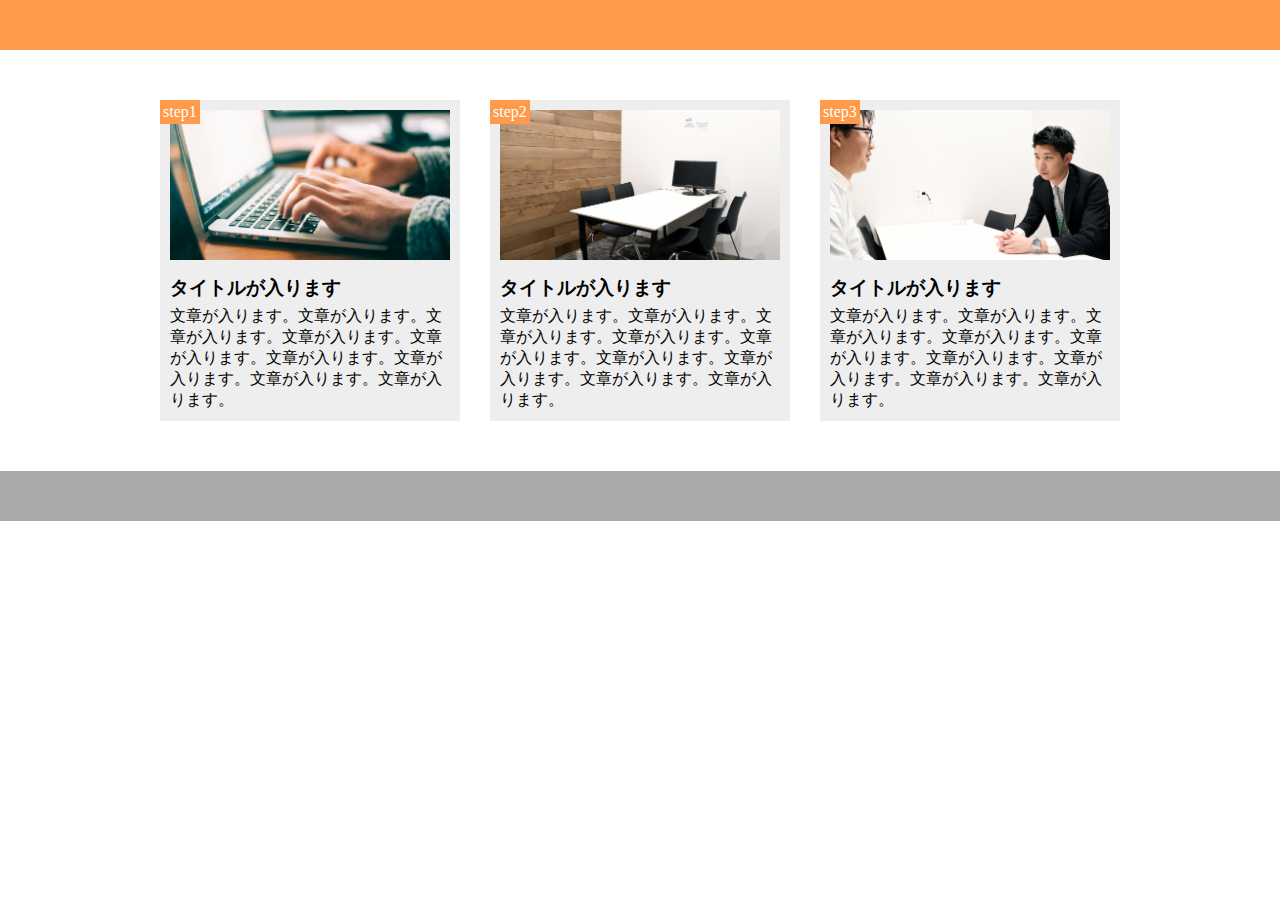
<file: index.html>
<!DOCTYPE html>
<html lang="ja">
  <head>
    <meta charset="UTF-8" />
    <meta name="viewport" content="width=device-width,initial-scale=1.0">
    <title>提出課題１</title>
    <link rel="stylesheet" href="style.css" />
  </head>
  <body>
    <header></header>
    <main>
      <div class="step-box">
        <div class="step-img1"></div>
        <span class="step-num">step1</span>
        <h3 class="title">タイトルが入ります</h3>
        <p class="text">
          文章が入ります。文章が入ります。文章が入ります。文章が入ります。文章が入ります。文章が入ります。文章が入ります。文章が入ります。文章が入ります。
        </p>
      </div>

      <div class="step-box">
        <div class="step-img2"></div>
        <span class="step-num">step2</span>
        <h3 class="title">タイトルが入ります</h3>
        <p class="text">
          文章が入ります。文章が入ります。文章が入ります。文章が入ります。文章が入ります。文章が入ります。文章が入ります。文章が入ります。文章が入ります。
        </p>
      </div>

      <div class="step-box">
        <div class="step-img3"></div>
        <span class="step-num">step3</span>
        <h3 class="title">タイトルが入ります</h3>
        <p class="text">
          文章が入ります。文章が入ります。文章が入ります。文章が入ります。文章が入ります。文章が入ります。文章が入ります。文章が入ります。文章が入ります。
        </p>
      </div>
    </main>
    <footer></footer>
  </body>
</html>
</file>
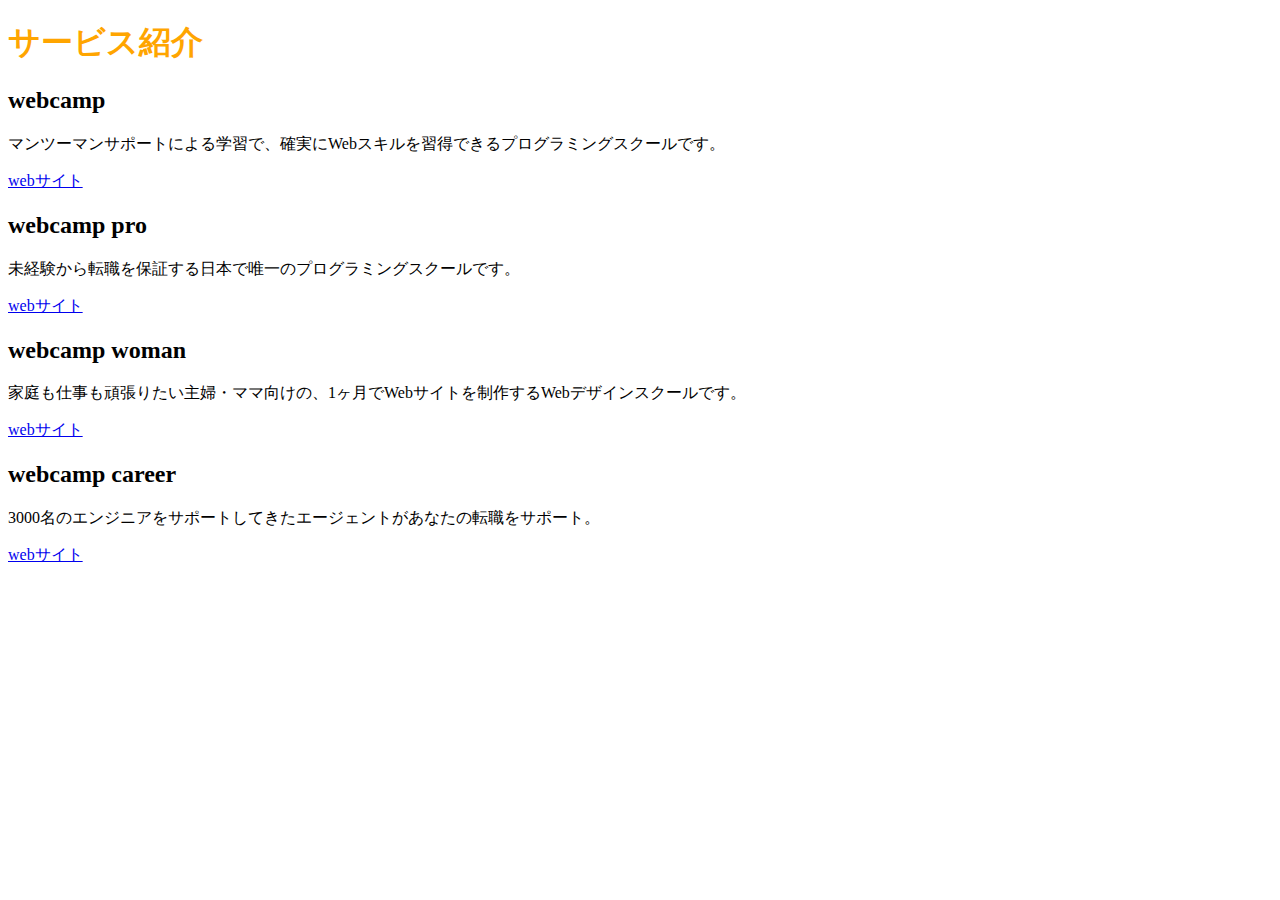
<file: 2-2/index.html>
<!DOCTYPE html>
<html lang="ja">
  <head>
    <meta charset="UTF-8" />
    <title>2章演習</title>
    <link rel="stylesheet" href="style.css" />
  </head>
  <body>
    <h1>サービス紹介</h1>

    <h2>webcamp</h2>
    <p>マンツーマンサポートによる学習で、確実にWebスキルを習得できるプログラミングスクールです。</p>
    <a href="https://web-camp.io/">webサイト</a>

    <h2>webcamp pro</h2>
    <p>未経験から転職を保証する日本で唯一のプログラミングスクールです。</p>
    <a href="http://web-camp.io/pro/">webサイト</a>

    <h2>webcamp woman</h2>
    <p>家庭も仕事も頑張りたい主婦・ママ向けの、1ヶ月でWebサイトを制作するWebデザインスクールです。</p>
    <a href="http://web-camp.io/woman/">webサイト</a>

    <h2>webcamp career</h2>
    <p>3000名のエンジニアをサポートしてきたエージェントがあなたの転職をサポート。</p>
    <a href="http://web-camp.io/career/">webサイト</a>
  </body>
</html>
</file>
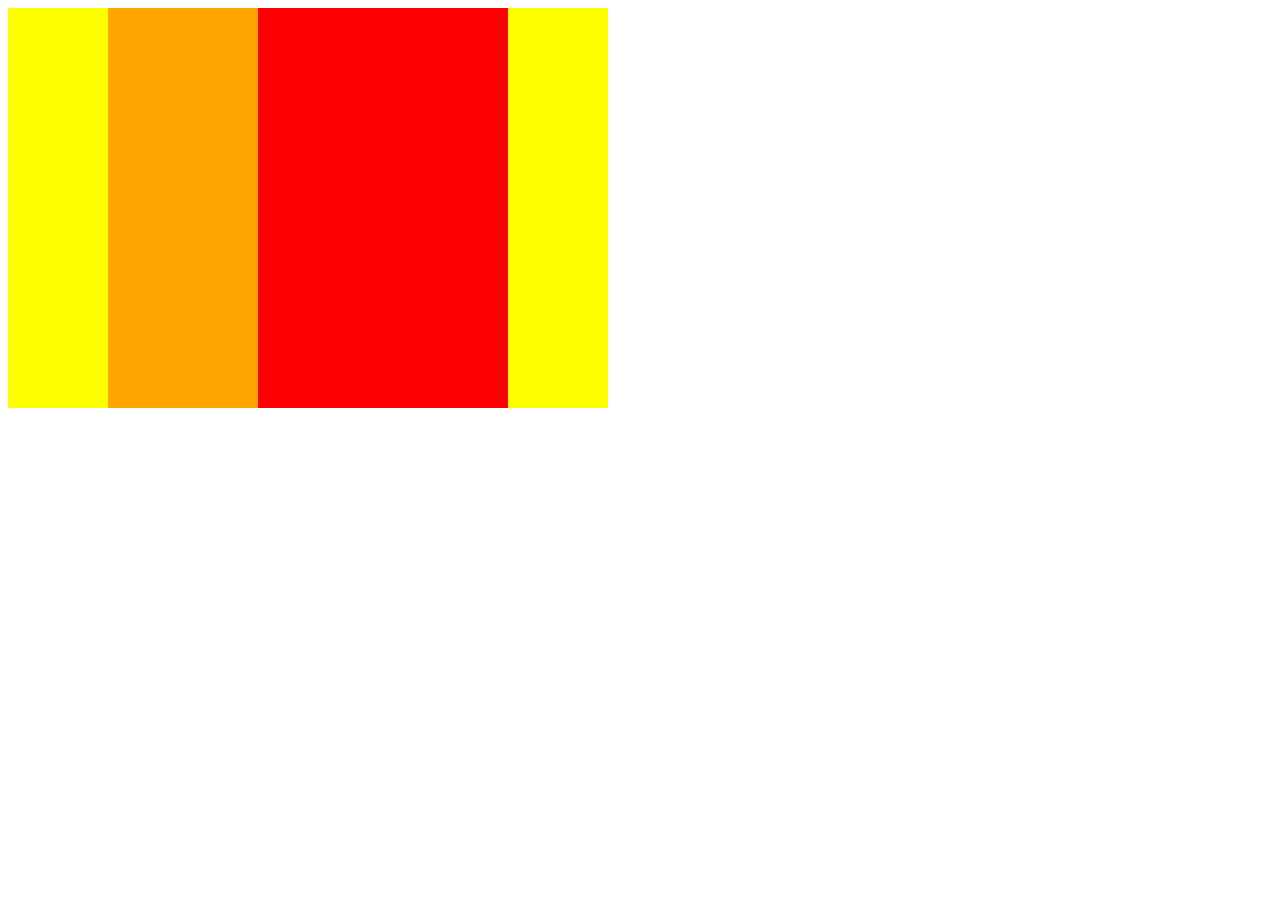
<file: 2-3/index.html>
<!DOCTYPE html>
  <html lang="ja">
    <head>
      <mata chareset "UTF-8" />
      <link rel="stylesheet" href="style.css" />
      <title>Boxes</title>
    </head>

    <body>
     <div class="boxes">
      <div class="box1"></div>
      <div class="box2"></div>
     </div>
    </body>
  </html>
</file>
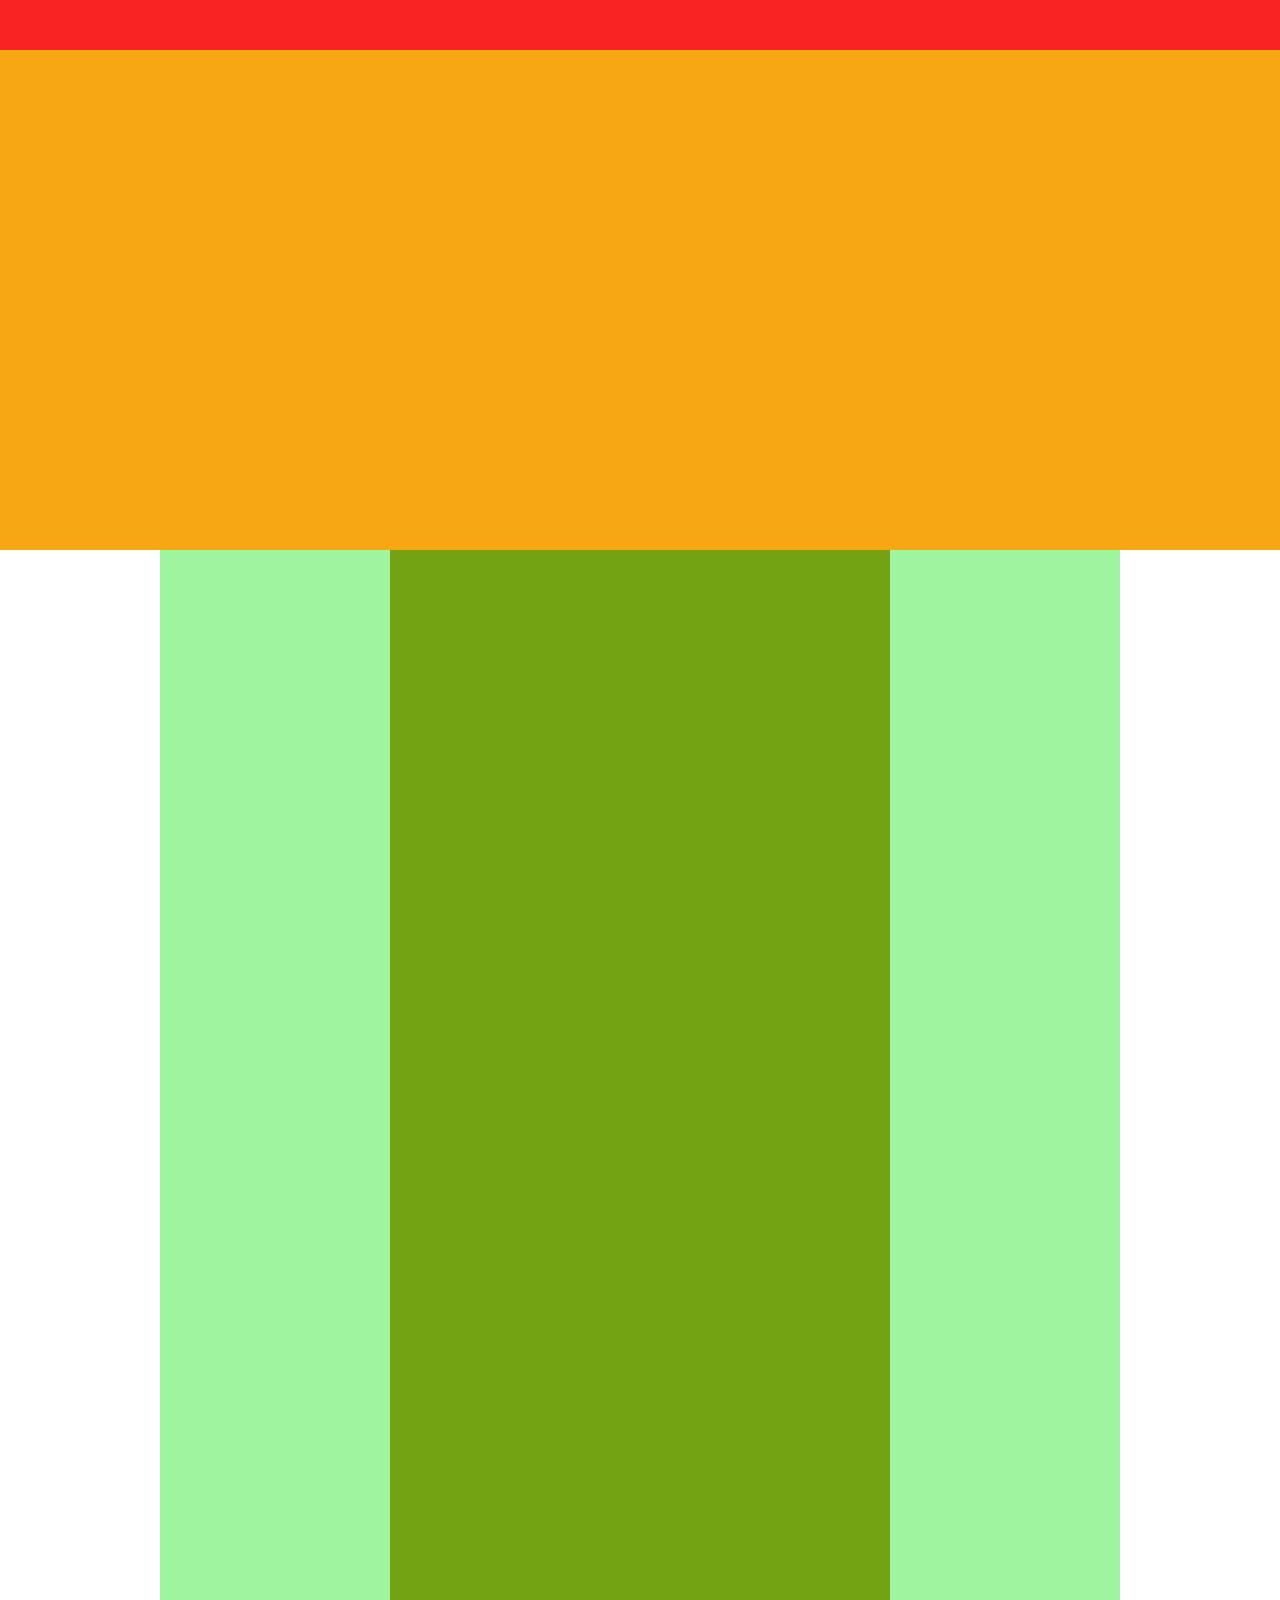
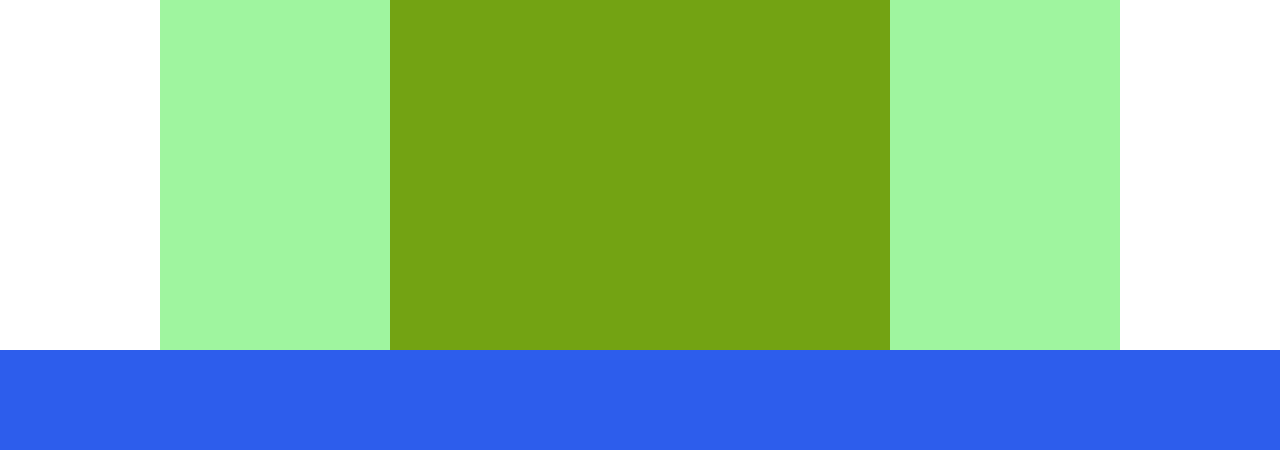
<file: 2-4/index.html>
<!DOCTYPE html>
<html lang="ja">
<head>
  <meta charset="UTF-8">
  <meta http-equiv="X-UA-Compatible" content="IE=edge">
  <link rel="stylesheet" href="style.css">
  <title>2-4</title>
</head>
<body>
  <header>
    <div class="headline"></div>
    <div class="headtop"></div>
  </header>

  <main>
    <div class="blog-left"></div>
    <div class="content"></div>
    <div class="blog-right"></div>
  </main>

  <footer>
    <div class="footer"></div>
  </footer>
</body>
</html>
</file>
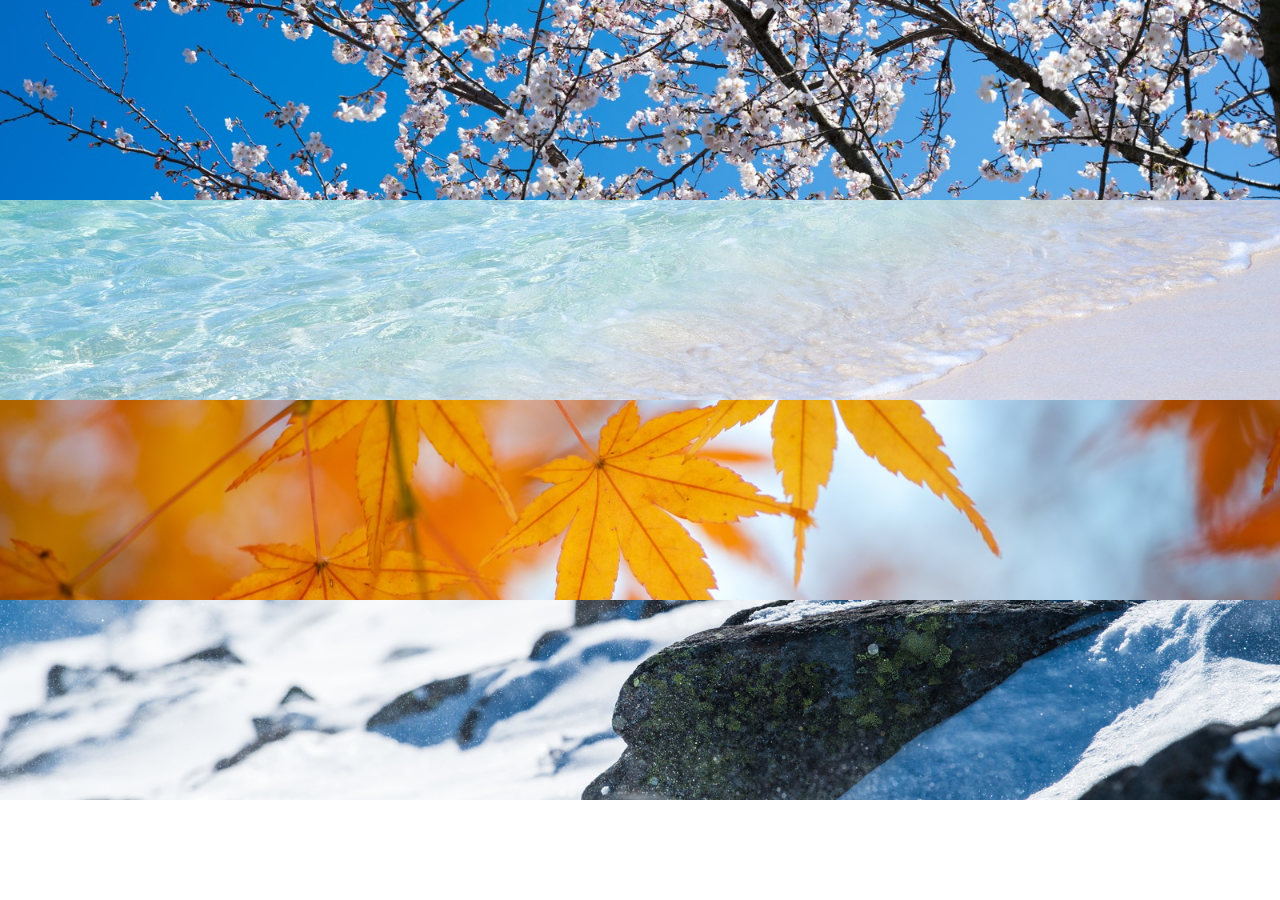
<file: 2-6/index.html>
<!DOCTYPE html>
<html lang="ja">
<head>
  <meta charset="UTF-8">
  <meta http-equiv="X-UA-Compatible" content="IE=edge">
  <meta name="viewport" content="width=device-width, initial-scale=1.0">
  <link rel="stylesheet" href="style.css">
  <title>2-6</title>
</head>
<body>
  <div class="box1"></div>
  <div class="box2"></div>
  <div class="box3"></div>
  <div class="box4"></div>
</body>
</html>
</file>
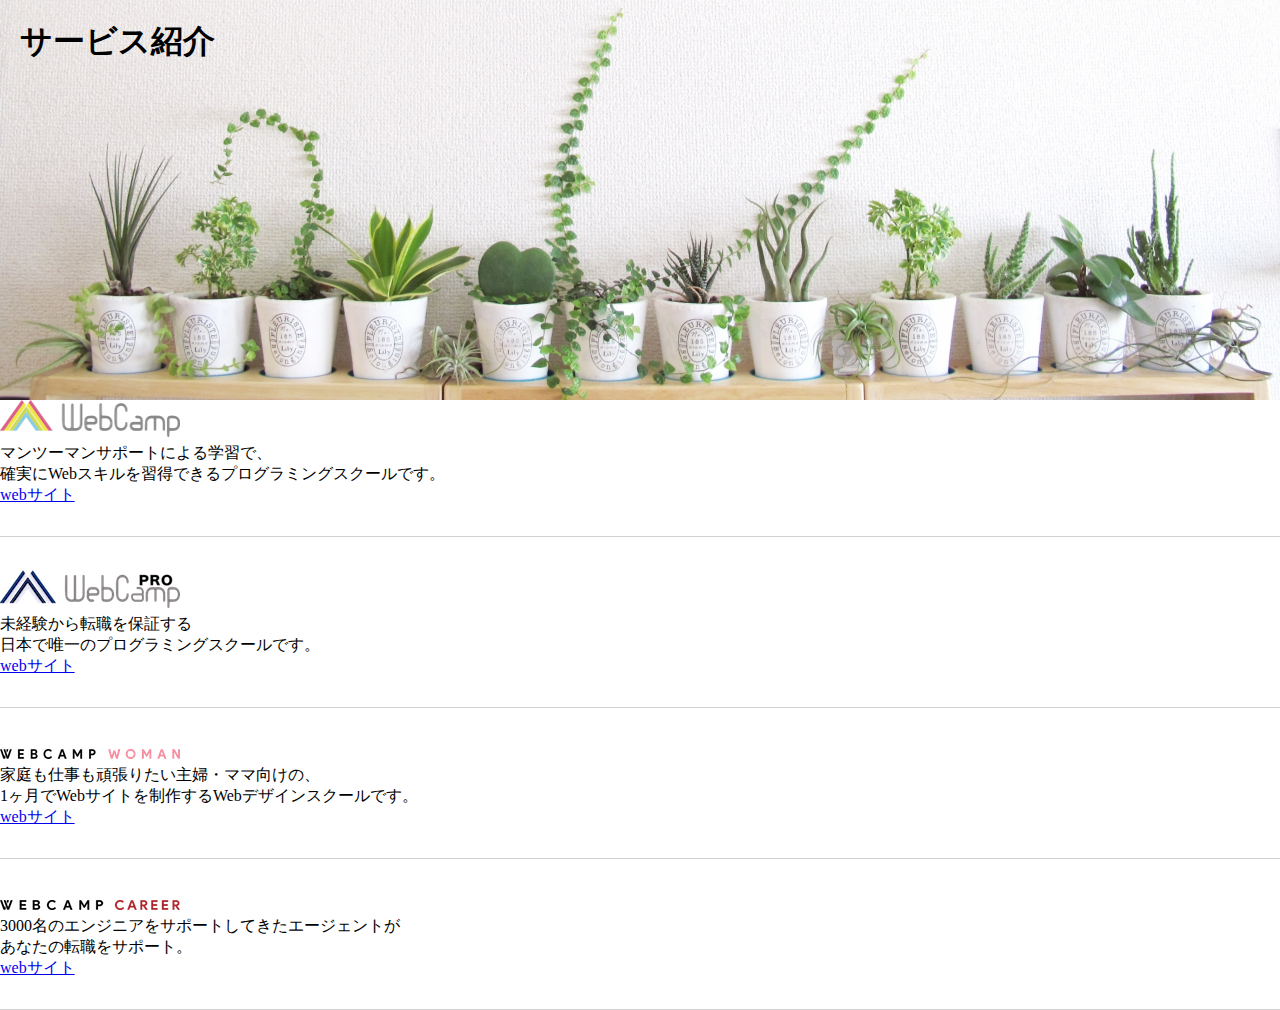
<file: 2-7/index.html>
<!DOCTYPE html>
<html lang="ja">
  <head>
    <meta charset="UTF-8" />
    <title>2-7</title>
    <link rel="stylesheet" href="style.css" />
  </head>
  <body>
    <section class="main-visual">
      <h1 class="headline">サービス紹介</h1>
    </section>
    <main>
      <section class="service1">
        <h2><img src="img/wc-logo.png" alt="ロゴ" /></h2>
        <p>
          マンツーマンサポートによる学習で、<br />確実にWebスキルを習得できるプログラミングスクールです。
        </p>
        <a href="https://web-camp.io/">webサイト</a>
      </section>

      <section class="service2">
        <h2><img src="img/wcp-logo.png" alt="ロゴ" /></h2>
        <p>
          未経験から転職を保証する<br />日本で唯一のプログラミングスクールです。
        </p>
        <a href="http://web-camp.io/pro/">webサイト</a>
      </section>

      <section class="service3">
        <h2><img src="img/wcw-logo.png" alt="ロゴ" /></h2>
        <p>
          家庭も仕事も頑張りたい主婦・ママ向けの、<br />1ヶ月でWebサイトを制作するWebデザインスクールです。
        </p>
        <a href="http://web-camp.io/woman/">webサイト</a>
      </section>

      <section class="service4">
        <h2><img src="img/wcc-logo.png" alt="ロゴ" /></h2>
        <p>
          3000名のエンジニアをサポートしてきたエージェントが<br />あなたの転職をサポート。
        </p>
        <a href="http://web-camp.io/career/">webサイト</a>
      </section>
    </main>
  </body>
</html>
</file>
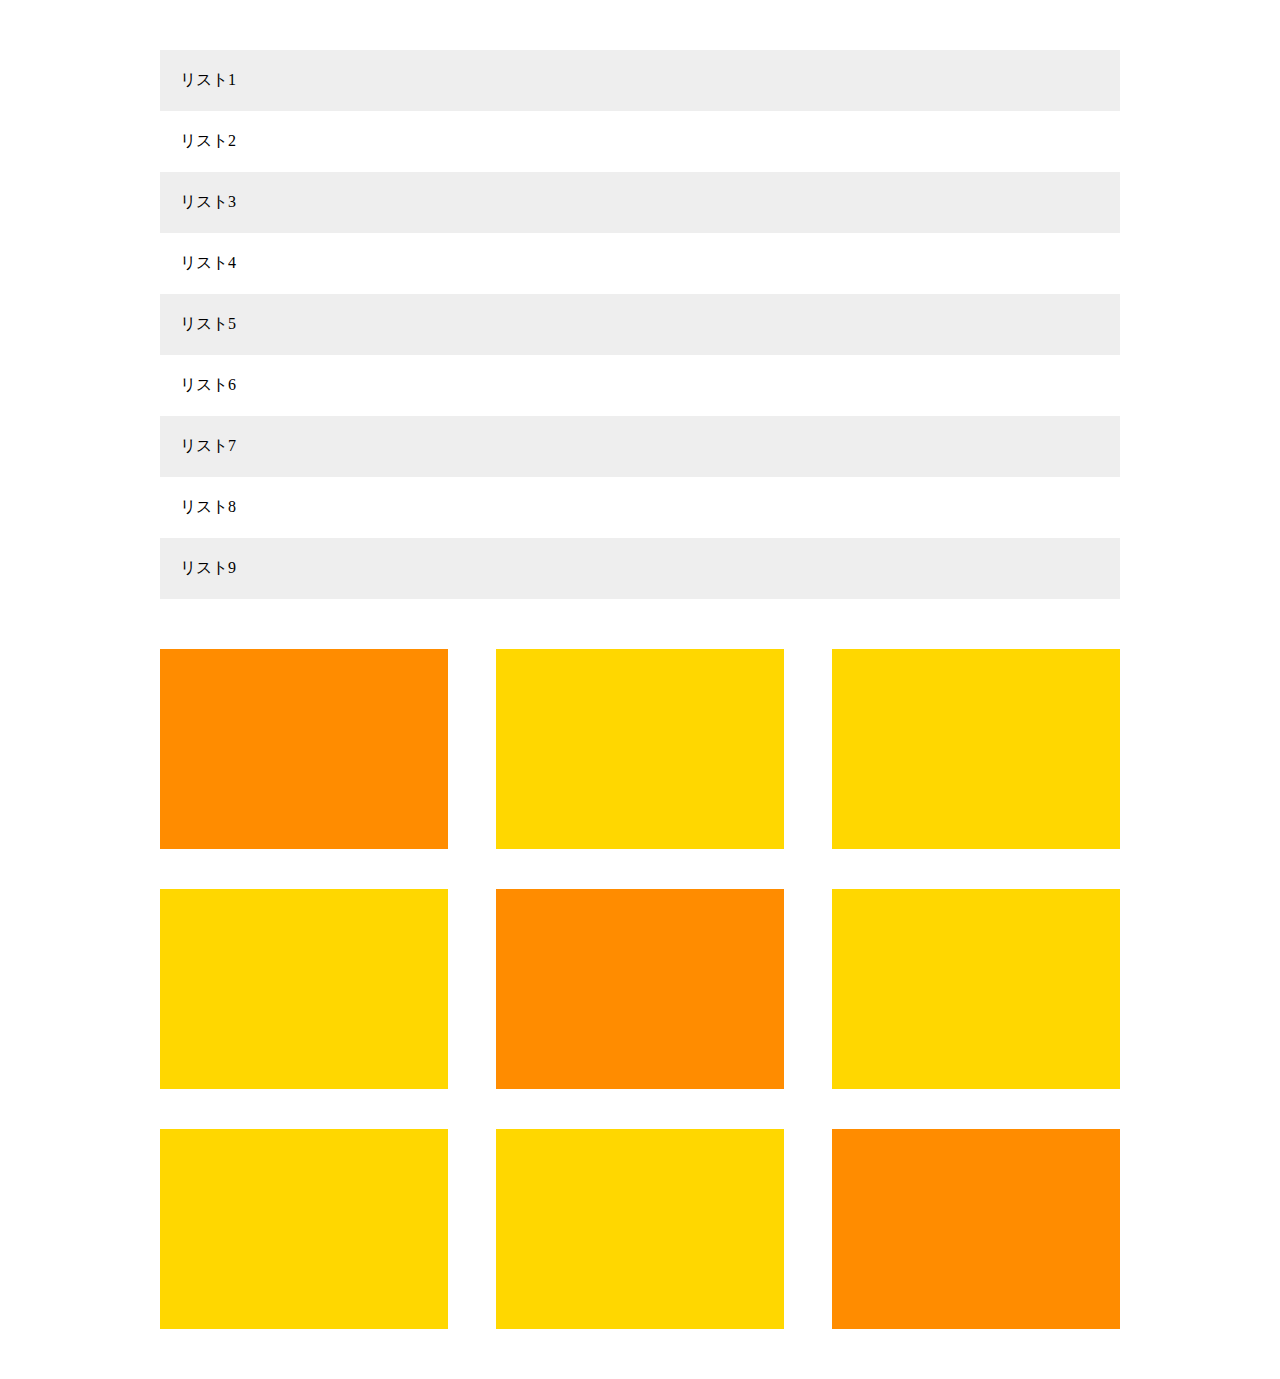
<file: 2-8/index.html>
<!DOCTYPE html>
<html lang="ja">
  <head>
    <meta charest="MTF-8" />
    <link rel="stylesheet" href="style.css" />
    <title>2-8</title>
  </head>

  <body>
    <main>
      <ul class="item-list">
        <li class="item">リスト1</li>
        <li class="item">リスト2</li>
        <li class="item">リスト3</li>
        <li class="item">リスト4</li>
        <li class="item">リスト5</li>
        <li class="item">リスト6</li>
        <li class="item">リスト7</li>
        <li class="item">リスト8</li>
        <li class="item">リスト9</li>
      </ul>

      <div class="box-list">
        <div class="box"></div>
        <div class="box"></div>
        <div class="box"></div>
        <div class="box"></div>
        <div class="box"></div>
        <div class="box"></div>
        <div class="box"></div>
        <div class="box"></div>
        <div class="box"></div>
      </div>
    </main>
  </body>
</html>
</file>
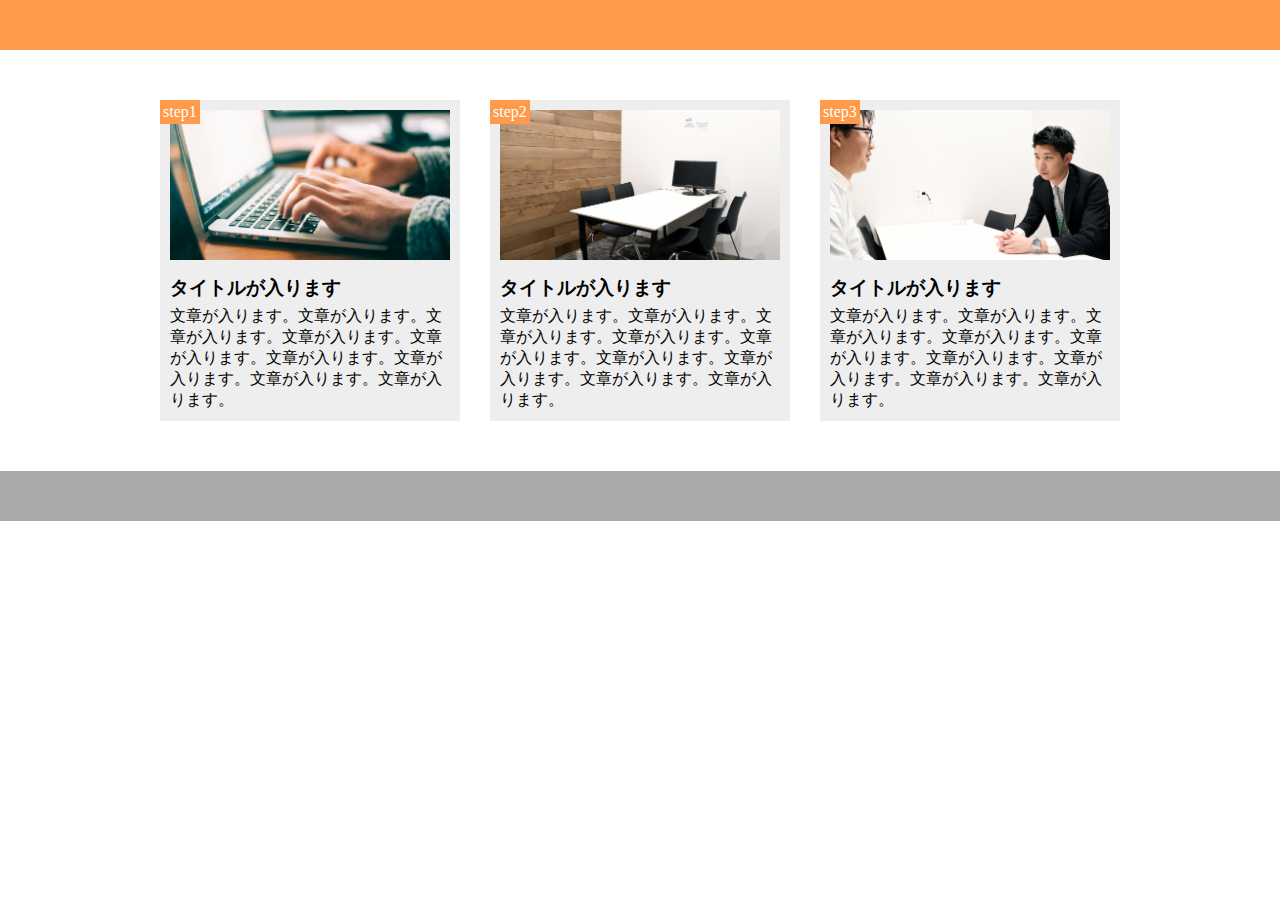
<file: 2-9/index.html>
<!DOCTYPE html>
<html lang="ja">
  <head>
    <meta charset="UTF-8" />
    <title>2-9</title>
    <link rel="stylesheet" href="style.css" />
  </head>
  <body>
    <header></header>
    <main>
      <div class="step-box">
        <div class="step-img1"></div>
        <span class="step-num">step1</span>
        <h3 class="title">タイトルが入ります</h3>
        <p class="text">
          文章が入ります。文章が入ります。文章が入ります。文章が入ります。文章が入ります。文章が入ります。文章が入ります。文章が入ります。文章が入ります。
        </p>
      </div>

      <div class="step-box">
        <div class="step-img2"></div>
        <span class="step-num">step2</span>
        <h3 class="title">タイトルが入ります</h3>
        <p class="text">
          文章が入ります。文章が入ります。文章が入ります。文章が入ります。文章が入ります。文章が入ります。文章が入ります。文章が入ります。文章が入ります。
        </p>
      </div>

      <div class="step-box">
        <div class="step-img3"></div>
        <span class="step-num">step3</span>
        <h3 class="title">タイトルが入ります</h3>
        <p class="text">
          文章が入ります。文章が入ります。文章が入ります。文章が入ります。文章が入ります。文章が入ります。文章が入ります。文章が入ります。文章が入ります。
        </p>
      </div>
    </main>
    <footer></footer>
  </body>
</html>
</file>
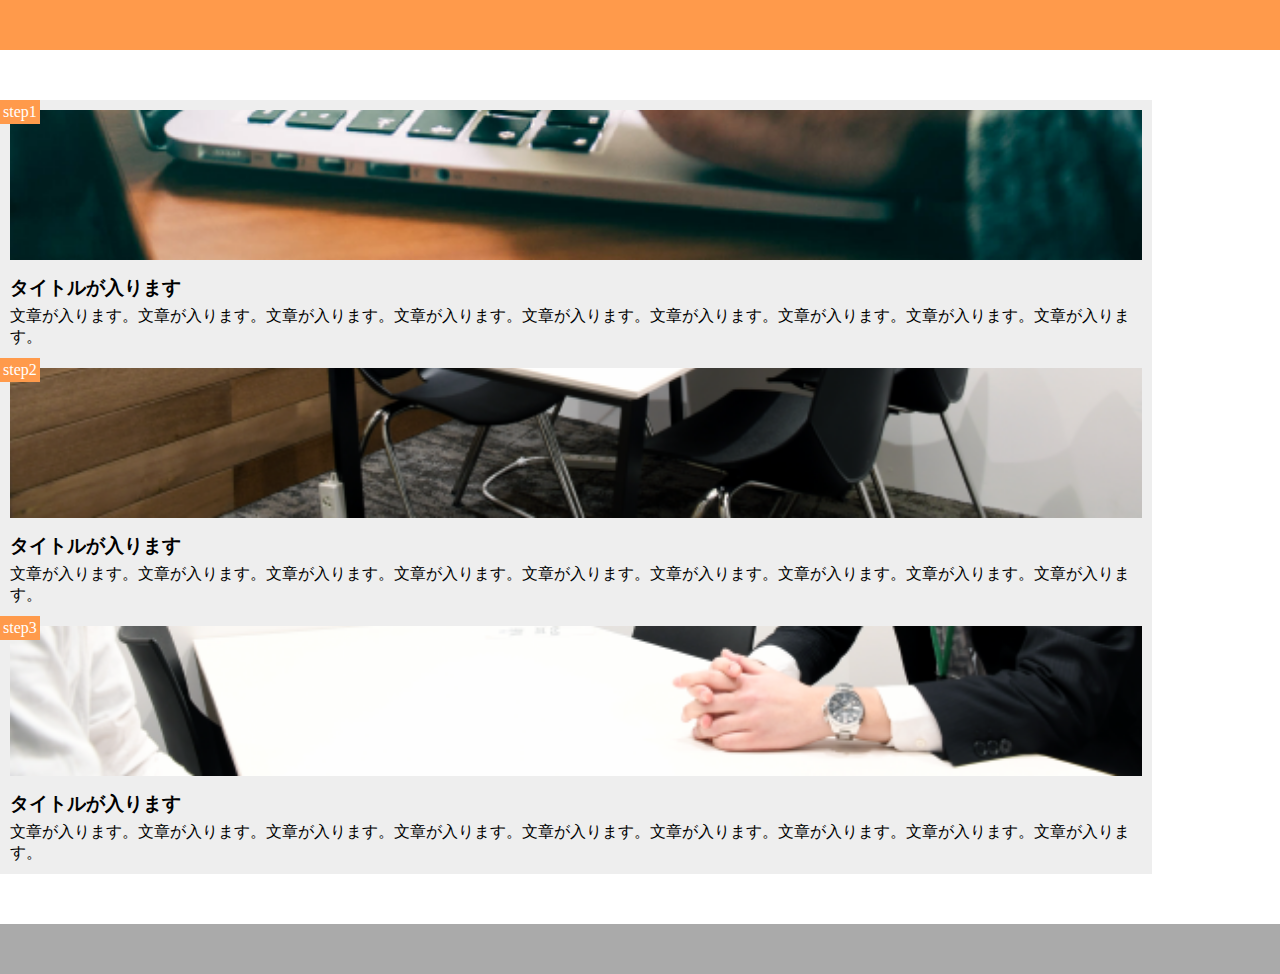
<file: 提出課題１/index.html>
<!DOCTYPE html>
<html lang="ja">
  <head>
    <meta charset="UTF-8" />
    <meta name="viewport" content="width=device-width,initial-scale=1.0">
    <title>提出課題１!</title>
    <link rel="stylesheet" href="style.css" />
  </head>
  <body>
    <header></header>
    <main>
      <div class="step-box">
        <div class="step-img1"></div>
        <span class="step-num">step1</span>
        <h3 class="title">タイトルが入ります</h3>
        <p class="text">
          文章が入ります。文章が入ります。文章が入ります。文章が入ります。文章が入ります。文章が入ります。文章が入ります。文章が入ります。文章が入ります。
        </p>
      </div>

      <div class="step-box">
        <div class="step-img2"></div>
        <span class="step-num">step2</span>
        <h3 class="title">タイトルが入ります</h3>
        <p class="text">
          文章が入ります。文章が入ります。文章が入ります。文章が入ります。文章が入ります。文章が入ります。文章が入ります。文章が入ります。文章が入ります。
        </p>
      </div>

      <div class="step-box">
        <div class="step-img3"></div>
        <span class="step-num">step3</span>
        <h3 class="title">タイトルが入ります</h3>
        <p class="text">
          文章が入ります。文章が入ります。文章が入ります。文章が入ります。文章が入ります。文章が入ります。文章が入ります。文章が入ります。文章が入ります。
        </p>
      </div>
    </main>
    <footer></footer>
  </body>
</html>
</file>
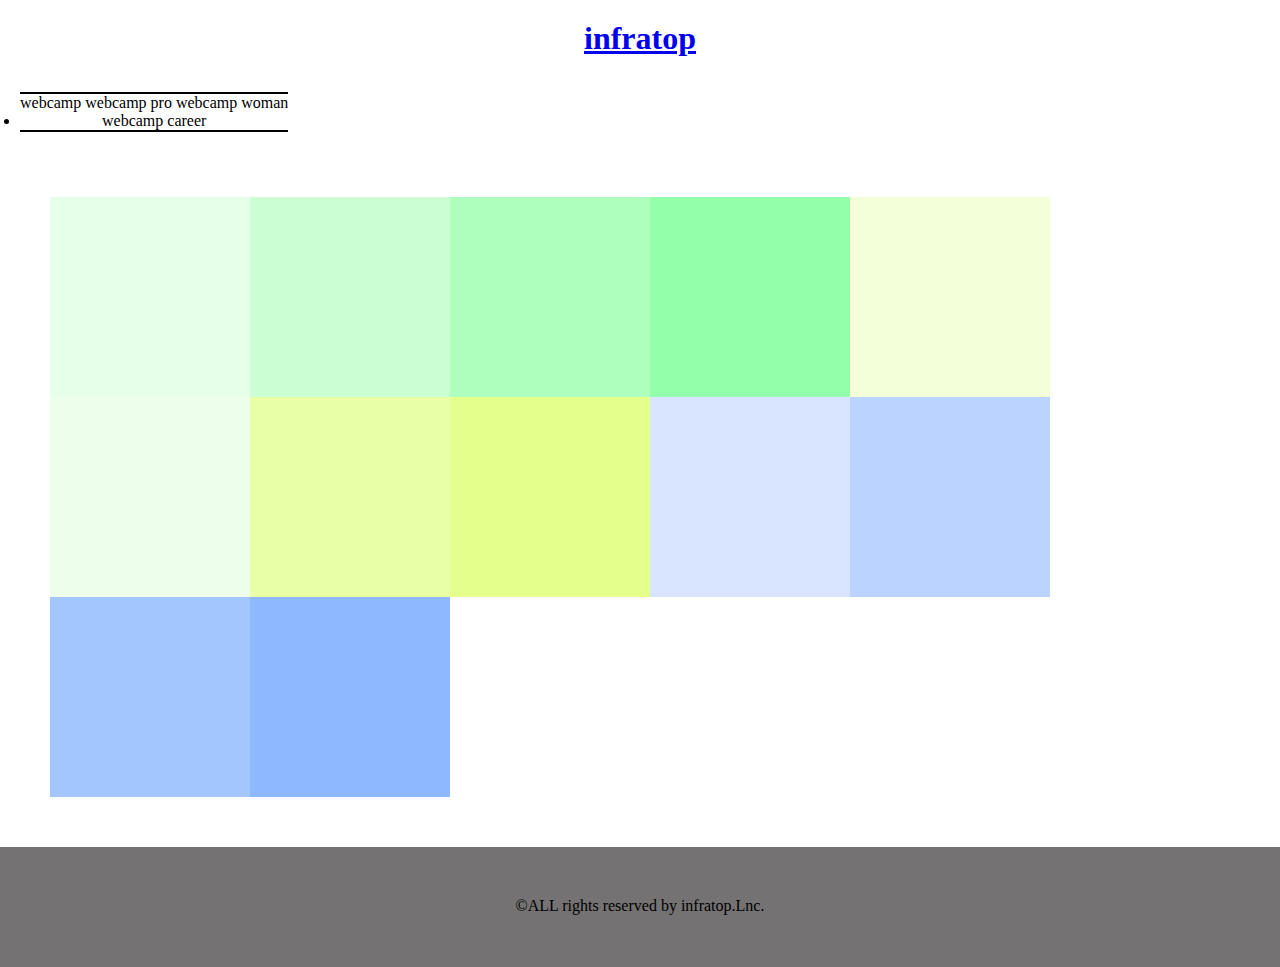
<file: 2-5/sample.html>
<!DOCTYPE html>
<html lang="ja">
<head>
  <meta charset="UTF-8">
  <meta http-equiv="X-UA-Compatible" content="IE=edge">
  <meta name="viewport" content="width=device-width, initial-scale=1.0">
  <link rel="stylesheet" href="sample.css">
  <title>2-5</title>
</head>
<body>
  <header>
    <h1><a href="https://infratop.jp/">infratop</a></h1>
  </header>
  <div class="content">
    <nav>
      <ul>
        <ii>webcamp</ii>
        <ii>webcamp pro</ii>
        <ii>webcamp woman</ii>
        <li>webcamp career</li>
      </ul>
    </nav>
  </div>


  <main>
    <div class="class1"></div>
    <div class="class2"></div>
    <div class="class3"></div>
    <div class="class4"></div>
    <div class="class5"></div>
    <div class="class6"></div>
    <div class="class7"></div>
    <div class="class8"></div>
    <div class="class9"></div>
    <div class="class10"></div>
    <div class="class11"></div>
    <div class="class12"></div>
  </main>

  <footer>
    ©︎ALL rights reserved by infratop.Lnc.
  </footer>
</body>
</html>
</file>
<file: style.css>
* {
  margin: 0;
  padding: 0;
  box-sizing: border-box;
}

header {
  height: 50px;
  background-color: #ff9a4b;
  position: relative;
}

main {
  margin: 50px 0;
  display: flex;
  justify-content: center;
}

.step-box {
  width: 300px;
  margin-right: 30px;
  padding: 10px;
  position: relative;
  display: block;
  background-color: #eee;
}

.step-box:last-child {
  margin-right: 0;
}

.step-img1 {
  height: 150px;
  background-image: url(img/flow01.png);
  background-position: bottom;
  background-size: cover;
}

.step-img2 {
  height: 150px;
  background-image: url(img/flow02.png);
  background-position: bottom;
  background-size: cover;
}

.step-img3 {
  height: 150px;
  background-image: url(img/flow03.png);
  background-position: bottom;
  background-size: cover;
}

.step-num {
  padding: 3px;
  position: absolute;
  top: 0;
  left: 0;
  background-color: #ff9a4b;
  color: #fff;
}

.title {
  margin: 15px 0 5px;
}

footer {
  height: 50px;
  background-color: #aaa;
}

@media screen and (max-width: 768px) {
  header {
    width: 100%;
  }

  main {
    display: block;
  }

  .step-box {
    width: 90%;
    margin: 20px auto;
  }

  .step-box:first-child {
    margin-top: 50px;
  }

  .step-box:last-child {
    margin-bottom: 50px;
    margin-right: auto;
  }

  footer {
    width: 100%;
  }
}
</file>
<file: 2-2/style.css>
h1 {
  color: orange;
}
</file>
<file: 2-3/style.css>
.boxes {
 width: 600px;
 background-color: yellow;
 justify-content: center;
 margin: o auto;
 display: flex;
}

.box1 {
  width: 150px;
  height: 400px;
  background-color: orange;
}

.box2 {
  width: 250px;
  height: 400px;
  background-color: red;
}
</file>
<file: 2-4/style.css>
* {
  padding: 0;
  margin: 0;
  box-sizing: border-box;
}

.headline {
  height: 50px;
  background-color: #fa2323;
}

.headtop {
  height: 500px;
  background-color: #f7a714;
}

main {
  display: flex;
}

.blog-left {
  width: 230px;
  height: 1400px;
  margin-left: auto;
  background-color: #9ff59f;
}

.content {
  width: 500px;
  height: 1400px;
  background-color: #73a313;
}

.blog-right {
  width: 230px;
  height: 1400px;
  margin-right: auto;
  background-color: #9ff59f;
}

.footer {
  height: 100px;
  background-color: #2d5dec;
}
</file>
<file: 2-6/style.css>
* {
  margin: 0;
  padding: 0;
  box-sizing: border-box;
}

.box1 {
  height: 200px;
  background-image: url(img/box1.jpg);
  background-size: cover;
  background-position: center;
}

.box2 {
  height: 200px;
  background-image: url(img/box2.jpg);
  background-size: cover;
  background-position: center;
}

.box3 {
  height: 200px;
  background-image: url(img/box3.jpg);
  background-size: cover;
  background-position: center;
}

.box4 {
  height: 200px;
  background-image: url(img/box4.jpg);
  background-size: cover;
  background-position: center;
}
</file>
<file: 2-7/style.css>
* {
  margin: 0;
  padding: 0;
  box-sizing: border-box;
}

.main-visual {
  height: 400px;
  width: 100%;
  background-image: url(img/mv.jpg);
  background-size: cover;
  background-position: bottom;
}

.headline {
  padding:20px;
}

.main {
  width: 840px;
  margin: 50px auto;
}

.service1 {
  margin-bottom: 30px;
  border-bottom: 1px solid #d1d1d1;
  padding-bottom: 30px;
}

.service2 {
  margin-bottom: 30px;
  border-bottom: 1px solid #d1d1d1;
  padding-bottom: 30px;
}

.service3 {
  margin-bottom: 30px;
  border-bottom: 1px solid #d1d1d1;
  padding-bottom: 30px;
}

.service4 {
  border-bottom: 1px solid #d1d1d1;
  padding-bottom: 30px;
}
</file>
<file: 2-8/style.css>
* {
  margin: 0;
  padding: 0;
  box-sizing: border-box;
}

main {
  width: 960px;
  margin: 50px auto;
}

.item-list {
  margin-bottom: 50px;
}

.item {
  padding: 20px;
  list-style: none;
}

.item:nth-child(odd) {
  background-color: #eee;
}

.box-list {
  display: flex;
  flex-wrap: wrap;
}

.box {
  background-color: #ffd700;
  width: 30%;
  height: 200px;
  margin-right: 5%;
  margin-bottom: 40px;
}

.box:first-child,
.box:nth-child(5),
.box:last-child {
  background-color: #ff8c00;
}

.box:nth-child(3n) {
  margin-right: 0;
}

.box:nth-last-child(-n + 3) {
  margin-bottom: 0;
}
</file>
<file: 2-9/style.css>
* {
  box-sizing: border-box;
  margin: 0;
  padding: 0;
}

header {
  height: 50px;
  background-color: #ff9a4b;
}

main {
  width: 960px;
  margin: 50px auto;
  display: flex;
}

.step-box {
  width: 300px;
  margin-right: 30px;
  padding: 10px;
  position: relative;
  background-color: #eee;
}

.step-box:last-child {
  margin-right: 0;
}

.step-img1 {
  height: 150px;
  background-image: url(img/flow01.png);
  background-position: bottom;
  background-size: cover;
}

.step-img2 {
  height: 150px;
  background-image: url(img/flow02.png);
  background-position: bottom;
  background-size: cover;
}

.step-img3 {
  height: 150px;
  background-image: url(img/flow03.png);
  background-position: bottom;
  background-size: cover;
}

.step-num {
  padding: 3px;
  position: absolute;
  top: 0;
  left: 0;
  background-color: #ff9a4b;
  color: #fff;
}

.title {
  margin: 15px 0 5px;
}

footer {
  height: 50px;
  background-color: #aaa;
}
</file>
<file: 提出課題１/style.css>
* {
  box-sizing: border-box;
  margin: 0;
  padding: 0;
}

header {
  height: 50px;
  background-color: #ff9a4b;
}

main {
  width: 100%;
  margin: 50px auto;
  display: flex;
  flex-wrap: wrap;
}

.step-box {
  width: 90%;
  margin-right: 30px;
  padding: 10px;
  position: relative;
  background-color: #eee;
}

.step-box:last-child {
  margin-right: 0;
}

.step-img1 {
  height: 150px;
  background-image: url(img/flow01.png);
  background-position: bottom;
  background-size: cover;
}

.step-img2 {
  height: 150px;
  background-image: url(img/flow02.png);
  background-position: bottom;
  background-size: cover;
}

.step-img3 {
  height: 150px;
  background-image: url(img/flow03.png);
  background-position: bottom;
  background-size: cover;
}

.step-num {
  padding: 3px;
  position: absolute;
  top: 0;
  left: 0;
  background-color: #ff9a4b;
  color: #fff;
}

.title {
  margin: 15px 0 5px;
}

footer {
  height: 50px;
  background-color: #aaa;
}

@media screen and (max-width: 768px) {
  header {
    width: 100%;
  }

  main {
    width: 100%;
  }

  .step-box {
    width: 90%;
    margin: 20px;
    display: block;
  }

  footer {
    width: 100%;
  }
}
</file>
<file: 2-5/sample.css>
* {
  padding: 0;
  margin: 0;
  box-sizing: border-box;
}

header {
  width: 100%;
  padding: 20px 0;
  text-align: center;
}

.content {
  display: inline-block;
  text-align: center;
  margin: 15px 20px;
  border-top: 2px solid black;
  border-bottom: 2px solid black;
}

main {
  padding: 50px;
  display: flex;
  flex-wrap: wrap;
}

.class1 {
  width: 200px;
  height: 200px;
  background-color: #e6ffe9;
}

.class2 {
  width: 200px;
  height: 200px;
  background-color: #cbffd3;
}

.class3 {
  width: 200px;
  height: 200px;
  background-color: #aeffbd;
}

.class4 {
  width: 200px;
  height: 200px;
  background-color: #93ffab;
}

.class5 {
  width: 200px;
  height: 200px;
  background-color: #f3ffd8;
}

.class6 {
  width: 200px;
  height: 200px;
  background-color: #edffeb;
}

.class7 {
  width: 200px;
  height: 200px;
  background-color: #e9ffa5;
}

.class8 {
  width: 200px;
  height: 200px;
  background-color: #e4ff8b;
}

.class9 {
  width: 200px;
  height: 200px;
  background-color: #d9e5ff;
}

.class10 {
  width: 200px;
  height: 200px;
  background-color: #bad3ff;
}

.class11 {
  width: 200px;
  height: 200px;
  background-color: #a4c6ff;
}

.class12 {
  width: 200px;
  height: 200px;
  background-color: #8eb8ff;
}

footer {
  height: 120px;
  padding-top: 50px;
  text-align: center;
  background-color: #747272;
}
</file>
